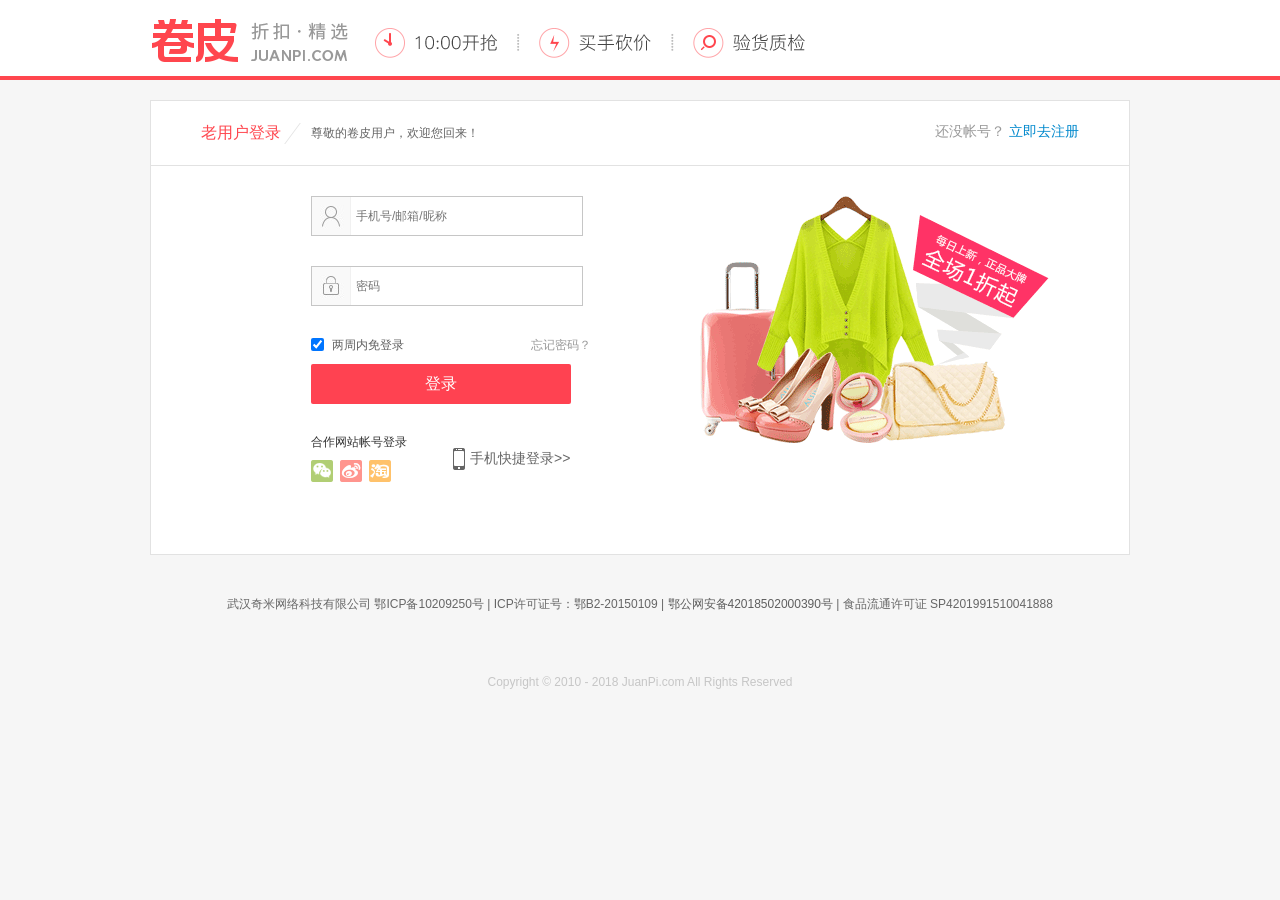
<file: project/html/login.html>
<!DOCTYPE html>
<html>
	<head>
		<meta content="text/html; charset=utf-8" http-equiv="Content-Type">
		<title>会员登录 - 卷皮网</title>
		<meta name="keywords" content="会员登录,九块邮,卷皮网">
		<meta name="description" content="马上注册登录卷皮账号，体验九块邮、卷皮网会员专属福利！更有超值商品0元兑换！">
		<link rel="stylesheet" href="../css/normalize.css" />
		<link rel="stylesheet" type="text/css" href="../css/style.css"/>
		<script src="../js/jquery.cookie.js" type="text/javascript" charset="utf-8"></script>
		<script src="../js/require.js" defer async="true" data-main="../js/main3.js"></script>
		<script src="../js/require.js" type="text/javascript" charset="utf-8"></script>
		<script src="../js/jquery-2.1.4.min.js" type="text/javascript" charset="utf-8"></script>
		
	</head>
	<body>
		<div class="header header-login">
			<div class="area">
				<div class="logo">
					<div class="fl">
						<a href="index.html" title="卷皮首页" class="juan-logo"></a>
					</div>
				</div>
				<div class="protection">
				</div>
			</div>
		</div>
		<div class="main">
			<div class="login-main">
				<div class="login-content">
					<div class="title">
						<span class="hd">老用户登录</span>
						<span class="tips">尊敬的卷皮用户，欢迎您回来！</span>
						<p class="other">还没帐号？
							<a href="register.html">立即去注册</a>
						</p>
					</div>
					<div class="login-center">
						<div class="content-landing fl">
							<form>
								<ul class="login-list">
									<li class="active">
										<label class="normal"></label>
										<div class="box_border">
											<div class="user_img"></div>
											<input type="text" placeholder="手机号/邮箱/昵称" class="normal-input" name="tel" id="tel"/>
										</div>
									</li>
									<li class="error-box">
										<label class="normal"></label>
										<div class="box_border">
											<div class="code_img"></div>
											<input type="password" class="normal-input" placeholder="密码" name="pass" id="password"/>
										</div>
										<div class="error-box" id="password_warn">
											<strong class="error unsee"></strong>
											<p class="msg_error" style="display: none;">用户名或密码错误</p>
										</div>
									</li>
									<li class="chex-d">
										<label class="normal"></label>
										<div class="chex">
											<span>
												<label>
													<input type="checkbox" checked="checked" class="ck"/>
													两周内免登录
												</label>
											</span>
											<a href="https://user.juanpi.com/forget" class="forget">忘记密码？</a>
										</div>
									</li>
									<li>
										<label class="normal"></label>
										<div class="btn">
											<input type="submit" class="sub smt-o" value="登录" id="btn"/>
										</div>
										
									</li>
									<li class="third-login">
										<label class="normal"></label>
										<div class="union-login1">
											<p class="union-title">
												<span>合作网站帐号登录</span>
											</p>
											<div class="third-box">
												<a href="https://user.juanpi.com/login/connect/type/weixin" class="wenxin"></a>
												<a href="https://user.juanpi.com/login/connect/type/sina" class="sina"></a>
												<a href="https://user.juanpi.com/login/connect/type/taobao" class="taobao"></a>
											</div>
										</div>
										<a href="https://user.juanpi.com/quicklogin" class="quick fl">
											<em class="icons icons-phone-other fl"></em>
											<span class="fl">手机快捷登录>></span>
										</a>
									</li>
								</ul>
							</form>
						</div>
						<div class="login-l-img fr">
							<img src="../img/login-bj-ad.png"/>
						</div>
					</div>
				</div>
				<p class="foot-tips">
					武汉奇米网络科技有限公司 鄂ICP备10209250号 | ICP许可证号：鄂B2-20150109 | 
					<a href="http://www.beian.gov.cn/portal/registerSystemInfo?recordcode=42018502000390" target="_blank">鄂公网安备42018502000390号</a>
					 | 食品流通许可证 SP4201991510041888
				</p>
				<p class="ft-company">
					Copyright © 2010 - 2018 JuanPi.com All Rights Reserved
				</p>
			</div>
		</div>			
	</body>
</html>
</file>
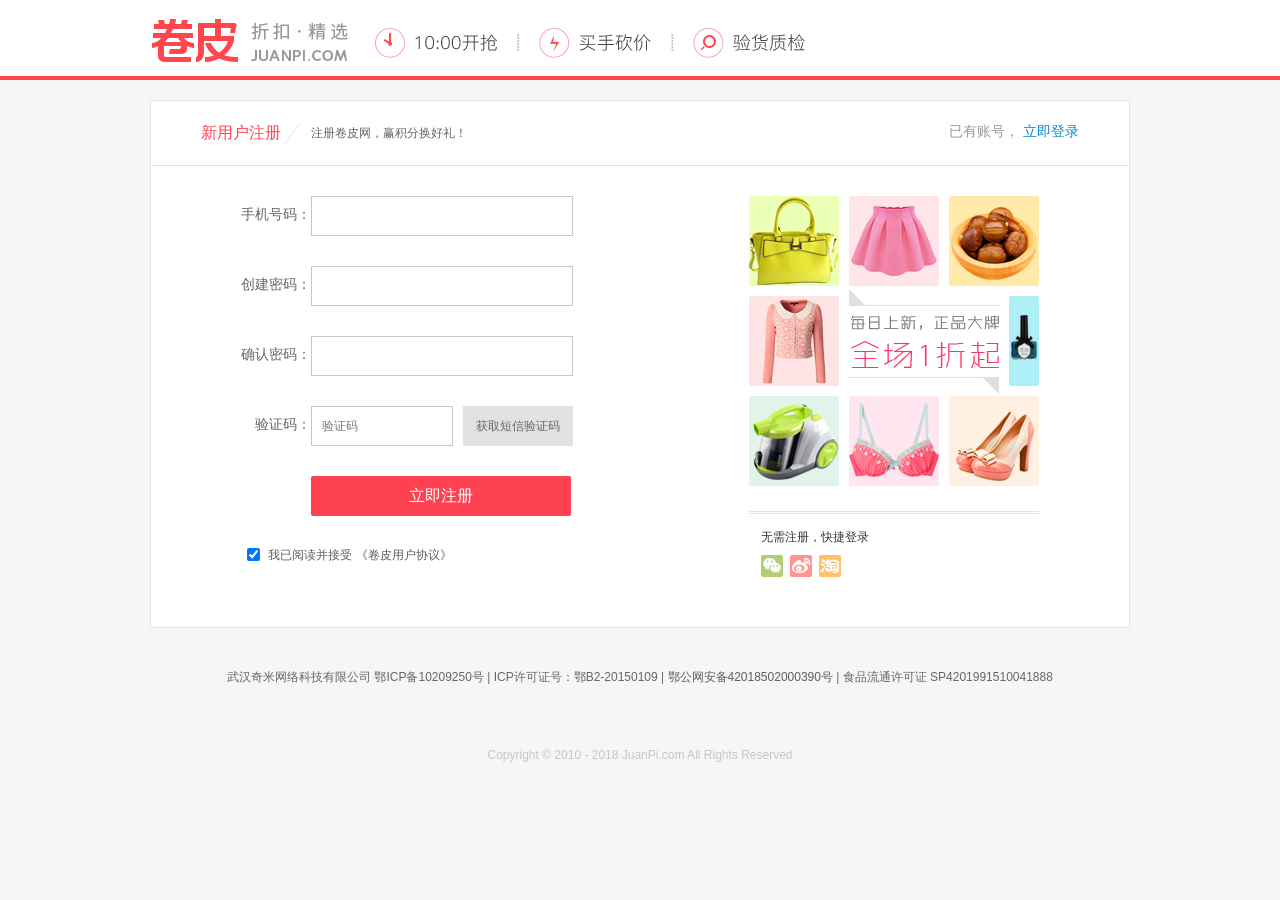
<file: project/html/register.html>
<!DOCTYPE html>
<html>
	<head>
		<meta content="text/html; charset=utf-8" http-equiv="Content-Type">
		<meta name="keywords" content="会员注册,九块邮,卷皮网">
		<meta name="description" content="马上注册登录卷皮账号，体验九块邮、卷皮网会员专属福利！更有超值商品0元兑换！">
		<title>免费注册，独享淘宝天猫1折商品 - 卷皮网</title>
		<link rel="stylesheet" type="text/css" href="../css/normalize.css"/>
		<link rel="stylesheet" type="text/css" href="../css/style.css"/>
		<script src="../js/require.js" defer async="true" data-main="../js/main2.js"></script>
		<script src="../js/require.js" type="text/javascript" charset="utf-8"></script>
		<script src="../js/jquery-2.1.4.min.js" type="text/javascript" charset="utf-8"></script>
	</head>
	<body>
		<div class="header header-login">
			<div class="area">
				<div class="logo">
					<div class="fl">
						<a href="index.html" title="卷皮首页" class="juan-logo"></a>
					</div>
				</div>
				<div class="protection">
					
				</div>
			</div>
		</div>
		<div class="main">
			<div class="login-main">
				<div class="login-content">
					<div class="title">
						<span class="hd">新用户注册</span>
						<span class="tips">注册卷皮网，赢积分换好礼！</span>
						<p class="other">已有账号，
							<a href="login.html">立即登录</a>
						</p>
					</div>
					<div class="login-center">
						<div class="content-landing fl">
							<form id="form" action="../php/reg.php" method="post">
								<ul>
									<li class="error-box">
										<label class="normal">手机号码：</label>
										<input type="text" class="normal-input" name="tel"/>
										<div class="error-box1 " id="email_warn">
											<strong class=""></strong>
											<p class="msg_error msg_error_gray"></p>
										</div>
									</li>
									<li class="set-password">
										<label class="normal">创建密码：</label>
										<input type="password" class="normal-input" name="pass"/>
										<div class="error-box1 " id="email_warn">
											<strong class=""></strong>
											<p class="msg_error msg_error_gray"></p>
										</div>
									</li>
									<li>
										<label class="normal">确认密码：</label>
										<input type="password" class="normal-input" />
										<div class="error-box1 " id="email_warn">
											<strong class=""></strong>
											<p class="msg_error msg_error_gray"></p>
										</div>
									</li>
									<li>
										<label class="normal">验证码：</label>
										<input type="text" class="normal-input code-input" placeholder="验证码" />
										<div class="verification-code ">
											<input type="button" class="phone-verify disabled" value="获取短信验证码" />
										</div>
										<div class="error-box1 " id="email_warn">
											<strong class=""></strong>
											<p class="msg_error msg_error_gray"></p>
										</div>
									</li>
									<li>
										<label class="normal"></label>
										<div class="btn">
											<input type="submit" class="sub smt-o" value="立即注册" name="submit" />
										</div>
									</li>
									<li class="chex-d">
										<label class="normal" style="width: 16px;"></label>
										<div class="chex" style="width: 378px">
											<span>
												<label>
													<input type="checkbox" class="ck" checked="checked"/>
													我已阅读并接受
													<a href="https://www.juanpi.com/about/liences" target="_blank">
														《卷皮用户协议》
													</a>
												</label>
											</span>
										</div>
									</li>
								</ul>
							</form>
						</div>
						<div class="login-l-img fr mr10">
							<img src="../img/login-bj-ad01.png"/>
							<div class="line"></div>
							<div class="third-login">
								<div class="union-login">
									<p class="union-title">
										<span>无需注册，快捷登录</span>
									</p>
									<div class="third-box">
										<a href="https://user.juanpi.com/login/connect/type/weixin" class="wenxin"></a>
										<a href="https://user.juanpi.com/login/connect/type/sina" class="sina"></a>
										<a href="https://user.juanpi.com/login/connect/type/taobao" class="taobao"></a>
										
									</div>
								</div>
							</div>
						</div>
					</div>
				</div>
				<p class="foot-tips">
					武汉奇米网络科技有限公司 鄂ICP备10209250号 | ICP许可证号：鄂B2-20150109 | 
					<a href="http://www.beian.gov.cn/portal/registerSystemInfo?recordcode=42018502000390" target="_blank">鄂公网安备42018502000390号</a>
					 | 食品流通许可证 SP4201991510041888
				</p>
				<p class="ft-company">
					Copyright © 2010 - 2018 JuanPi.com All Rights Reserved
				</p>
			</div>
		</div>
	</body>
</html>
</file>
<file: project/css/style.css>
/*登录注册*/
body{
	background: #f6f6f6;
	color: #666;
	height: 100%;
	min-width: 1000px;
	font: 12px/1.5 Tahoma,Helvetica,Arial,'宋体',sans-serif,\5b8b\4f53
}
em,i{
	font-style: normal;
}
.header{
	background: #fff;
}
.header-login{
	border-bottom: 4px solid #ff464e;
}
.header-login .area{
	height: 76px;
	position: relative;
	width: 980px;
	margin: 0 auto;
}
.logo{
	position: absolute;
	background: url(../img/header-total.gif) no-repeat -78px -217px;
	top: 15px;
	left: 0;
	width: 210px;
	height: 56px
}
.protection{
	position: absolute;
	background: url(../img/header-total.gif) no-repeat;
	width: 465px;
	height: 33px;
	right: 10px;
	top: 24px;
}
.fl{
	float: left;
	display: inline;
}
.juan-logo{
	display: block;
	overflow: hidden;
	height: 0px;
	padding-top: 46px;
	width: 88px;
}
.main{
	width:980px;
	margin: 0 auto;
}
.login-main{
	width: 980px;
	margin: 20px auto 0;
}
.login-content{
	width: 978px;
	position: relative;
	background: #FFFFFF;
	overflow: hidden;
	border: 1px solid #e2e2e2;
	padding-bottom: 50px;
}
.title{
	width: 878px;
	padding: 20px 50px;
	border-bottom: 1px solid #E2E2E2;
	overflow: hidden;
}
.hd{
	color: #FF464E;
	font-size: 16px;
	font-family: "微软雅黑","宋体";
	margin-right: 10px;
	background: url(../img/hd-bg.gif) no-repeat center right;
	padding-right: 20px;
	float: left;
}
.tips{
	float: left;
	margin-top: 3px;
}
.other{
	float: right;
	font-size: 14px;
	color: #999;
}
.other a{
	color:#0289cd;
}
.login-center{
	padding: 30px 80px 0 80px;
	width: 818px;
	height: auto;
	overflow: hidden;
}
.content-landing{
	width: 450px;
}
.content-landing li{
	padding-bottom: 25px;
	overflow: visible;
	position: relative;
	height: 45px;
	clear: both;
	list-style: none;
}
.normal{
	width: 80px;
	text-align: right;
	float: left;
	display: inline;
	height: 20px;
	margin-top: 8px;
	font-size: 14px;
}
label{
	cursor: default;
}
.normal-input{
	border: 1px solid #c6c6c6;
	color: #666666;
	padding: 12px 0 12px 10px;
	height: 14px;
	line-height: 14px;
	width: 250px;
	float: left;
}
.otherregister{
	height: 40px;
	line-height: 40px;
	padding-left: 6px;
	display: inline-block;
	margin-top: -2px;
}
.otherregister a{
	color: #0289cd;
}
.verification-code{
	width: 110px;
	float: left;
	margin-left: 10px;
	height: 40px;
}
.code-input{
	width: 130px;
}
.disabled{
	color: #666;
}
.phone-verify{
	display: block;
	background: #E2E2E2;
	width: 110px;
	height: 40px;
	text-align: center;
	line-height: 40px;
	border: none;
}
.btn{
	float: left;
	width: 260px;
}
.smt-o{
	background-position: 0 0;
	color: #FFFFFF;
}
.sub{
	width: 260px;
	height: 40px;
	font-size: 16px;
	border-radius: 2px;
	background: url(../img/new-login.gif) no-repeat;
	border: none;
}
.login-center .content-landing .chex-d {
    padding-bottom: 8px;
    height: 20px;
    }
.chex{
	width: 378px;
	float: left;
}
.chex span{
	color: #5e5e5e;
	float: left;
}
.ck{
	vertical-align: -2px;
	margin-right: 5px;
}
.chex a{
	color: #5E5E5E;
}
.chex a:hover{
	color: #FF464E;
}
.login-l-img{
	overflow: hidden;
	width: 358px;
	text-align: right;
}
.mr10{
	margin-right: 10px;
}
.fr{
	float: right;
	display: inline;
}
.line{
	height: 1px;
	width: 290px;
	margin: 20px 0 15px;
	border-top: 1px solid #e2e2e2;
	border-bottom: 1px solid #e2e2e2;
	float: right;
}
.third-login{
	text-align: left;
}
.union-login{
	float: left;
	width: 142px;
	margin-left: 80px;
}
.union-title{
	height: 16px;
	line-height: 16px;
	position: relative;
}
.union-title span{
	color: #333;
}
.third-box{
	margin-top: 10px;
}
.third-box a{
	float: left;
	width: 22px;
	height: 22px;
	margin-right: 7px;
	display: inline;
	background: url(../img/new-login.gif) no-repeat;
}
.third-box .wenxin{
	background-position: -236px -194px;
}
.third-box .wenxin:hover{
	background-position: -210px -194px;
}
.third-box .sina{
	background-position: -27px -169px;
}
.third-box .sina:hover{
	background-position: 0px -169px;
}
.third-box .taobao{
	background-position: -27px -140px;
}
.third-box .taobao:hover{
	background-position: 0px -140px;
}
.foot-tips{
	text-align: center;
	margin: 40px auto;
	width: 900px;
}
.foot-tips a{
	color: #5e5e5e;
}
.foot-tips a:hover{
	color: #ff464e;
}
.ft-company{
	padding-top: 2px;
}

/*登陆*/
.box_border{
	border: 1px solid #c6c6c6;
	width: 270px;
	float: left;
}
.user_img{
	background: url(../img/name2.jpg) no-repeat #f1f1f1;
	width: 39px;
	height: 38px;
	float: left;
}
.code_img{
	background: url(../img/code2.jpg) no-repeat #f1f1f1;
	width: 39px;
	height: 38px;
	float: left;
}
.box_border .normal-input{
    border: 0;
    width: 226px;
    padding: 12px 0 12px 5px;
}
.chex-d .chex {
    width: 280px;
    float: left;
}
.chex .forget{
	float: right;
	color: #999;
}
.chex .forget:hover{
	color: #999;
}
.union-login1 {
    float: left;
    width: 142px;
}
.quick{
	margin: 14px 0 0;
	font-size: 14px;
	color: #666;
}
.icons{
	background: url(../img/icons-total.gif) no-repeat;
	display: block;
}
.icons-phone-other{
	width: 12px;
	height: 22px;
	background-position: right -249px;
	margin: 0 5px 0 0;
}
/*头部*/
#toolar {
  background: #F6F6F6;
  height: 30px;
}

#toolar .bar-con {
  width: 1280px;
}

.bar-con {
  width: 980px;
  margin: 0 auto;
  line-height: 29px;
}

.fr {
  float: right;
  display: inline;
}

#toolar .bar-con .login-show {
  display: block;
  float: left;
  color: #E2E2E2;
}

.bar-con .login-show a {
  margin-left: 15px;
  color: #333333;
}
.bar-con a:hover {
  color: #FF464E;
}
.bar-con .login-show a:hover {
  color: #FF464E;
}

#nav-reg {
  color: #FF464E;
}

.bag-show {
  position: relative;
  float: left;
  z-index: 101;
  width: 107px;
  height: 30px;
  background: url(../img/li_cur.png) no-repeat right 8px;
  color: #F6F6F6;
}

.bag-show .bag-a {
  position: absolute;
  width: 107px;
  display: block;
  top: 2px;
  left: 0;
  text-align: center;
  z-index: 15;
  margin-left: 0;
}
.bag-show:hover {
  background: #fff;
  box-shadow: 0 1px 3px #d9d9d9;
}
.bag-show:hover .bag-a {
    height: 40px;
    background: #fff;
}
.icon-normal {
  display: inline-block;
  vertical-align: -3px;
  background: url(../img/icon-total.png) no-repeat 0 0;
}

.icon-bag {
  position: relative;
  background-position: 0 -156px;
  width: 16px;
  height: 18px;
  float: left;
  margin: 4px 11px 0 12px;
}

.empty {
  line-height: 24px;
  color: #333;
}
.empty em {
  background: none repeat scroll 0 0 #FF464E;
  border-radius: 15px;
  color: #FFFFFF;
  display: inline;
  font-family: "瀹嬩綋";
  height: 18px;
  line-height: 18px;
  margin: 3px 0 0 5px;
  text-align: center;
  width: 18px;
  float: left;
  font-style: normal;
}

.fl {
  float: left;
  display: inline;
}

.other-show {
  display: block;
  float: left;
  color: #E2E2E2;
}

.other-show01 {
  position: relative;
  z-index: 13;
}

.other-show01 a {
  padding-right: 10px;
}

.right-show div a {
  color: #333333;
  margin-left: 15px;
}
.normal-box01 {
  display: none;
  position: absolute;
  top: 24px;
  left: 0;
  background: #fff;
  border: 1px solid #e5e5e5;
  border-radius: 5px;
  overflow: hidden;
  z-index: 13;
}
.normal-box01 a {
  display: block;
  width: 48px;
  margin-left: 12px !important;
  color: #333333;
}

.other-show01:hover .normal-box01 {
  display: block;
}
.header {
  background: #FFFFFF;
}
.carhead{
	position: relative;
    width: 100%;
    background: #ffffff;
    border-bottom: #fc2c3e 2px solid;
}
.clear {
  clear: both;
}

.area {
  width: 1200px;
  position: relative;
  height: 85px;
  margin: 0 auto;
}

.logo {
  position: absolute;
  display: block;
  width: 210px;
  height: 52px;
  background: url(../img/header-total.gif) no-repeat -78px -52px;
  top: 17px;
  left: 0;
}
.juan-temai{
	background-position: -78px -388px;
}
.protection {
  display: block;
  position: absolute;
  width: 465px;
  height: 33px;
  background: url(../img/header-total.gif) no-repeat;
  top: 28px;
  right: 290px;
}
.protection a {
  display: block;
  float: left;
  height: 16px;
  width: 98px;
  margin: 0 0 0 34px;
}

.search {
  top: 25px;
  right: 0;
  width: 237px;
  height: 35px;
  position: absolute;
}

.banner-right-code {
  position: absolute;
  right: -80px;
  top: 125px;
}

.search-area {
  display: block;
  width: 200px;
  height: 35px;
  background: #efefef;
}

.txt {
  border: 0 none;
  outline: 0 none;
  background: #EFEFEF;
  width: 190px;
  height: 30px;
  line-height: 30px;
  margin: 2px 0 0 10px;
  color: #c6c6c6;
}

.smt {
  border: 0 none;
  height: 35px;
  width: 37px;
  display: block;
  background: url(../img/header-total.gif) no-repeat right -65px;
}

.mainNav {
  width: 100%;
  height: 38px;
  border-bottom: 2px solid #FF464E;
}

.nav {
  width: 1200px;
  height: 38px;
  margin: 0 auto;
}

.navigation li {
  float: left;
  display: inline;
  height: 38px;
  position: relative;
  z-index: 11;
}
.current {
  background: #FF464E;
  border-radius: 6px 6px 0 0;
}

.navigation .current a {
  color: #FFF;
}

.navigation li a {
  float: left;
  padding: 10px 24px 0;
  font-size: 14px;
  height: 30px;
  color: #333333;
}
.navigation li a:hover {
  text-decoration: none;
  color: #ff464e;
}
#new-qcodes {
  top: 40px;
}

.code {
  background: url(../img/jp-app-90-new.png) no-repeat;
  height: 148px;
  width: 148px;
}

.navigation li:hover .code-tips {
  display: block;
}

.navigation .code-tips {
  display: none;
  position: absolute;
  left: -28px;
  top: 36px;
  background-color: #fff;
  border: #e2e2e2 solid 1px;
  padding: 5px;
  width: 148px;
  height: 173px;
  z-index: 100;
}
#new-phone {
  background: url(../img/phone-new-20151119.png) no-repeat;
  height: 16px;
  margin-top: 3px;
  width: 12px;
  float: left;
  margin-right: 3px;
}

.top_bar {
  width: 1200px;
  background-color: #f7f7f7;
  height: 380px;
  overflow: hidden;
  margin: 0 auto;
}
/*底部*/
.foot {
  position: relative;
  margin: 0 auto;
  margin-top: 40px;
  background: #F9F9F9;
  z-index: 100;
  border-top: 1px solid #ce003f;
  overflow: hidden;
}
.foot .logo1 {
  color: #999999;
  text-align: center;
  padding-top: 10px;
}
.foot .logo1 img {
  margin-right: 27px;
}

.white_bg {
  border-top: 4px solid #FF464E;
}

.foot-con {
  width: 1100px;
  padding: 0 50px;
  margin: 0 auto;
  padding-bottom: 30px;
  background: #F9F9F9;
}

.con-box-n {
  padding-top: 25px;
  margin: 0 auto;
  overflow: hidden;
}

.app-side-box {
  width: 90px;
}
.app-side-box .app-show {
  background: url(../img/jp-app-90.png) no-repeat;
  height: 90px;
  width: 90px;
  margin-top: 5px;
}
.app-side-box .app-txt {
  margin: 10px 0;
}

.con-left-info {
  padding-left: 65px;
  width: auto;
  overflow: hidden;
}
.con-left-info .help-info {
  width: 100px;
}
.con-left-info dl {
  width: 200px;
  float: left;
  display: inline;
}
.con-left-info dl dt {
  font-size: 14px;
  color: #333333;
  font-weight: bold;
  margin-bottom: 10px;
  padding-left: 7px;
}
.con-left-info dl dd {
  margin-bottom: 5px;
  color: #666666;
}
.con-left-info dl dd a {
  color: #666666;
}
.con-left-info dl dd a i {
  width: 4px;
  height: 4px;
  overflow: hidden;
  border-radius: 50%;
  background: #C6C6C6;
  display: inline-block;
  margin-right: 5px;
  float: left;
  margin-top: 8px;
}

.con-menu {
  margin-top: 35px;
}
.con-menu a {
  display: block;
  width: 86px;
  height: 35px;
  background: url(../img/service_add.gif) no-repeat 0 -5px;
}
.con-menu .service-time {
  padding-left: 10px;
  width: 65px;
}
.con-menu .service-time p {
  color: #919191;
  line-height: 18px;
}

.links {
  height: 20px;
  padding: 10px 0;
  border-bottom: 1px solid #ccc;
  color: #999999;
  white-space: nowrap;
  overflow: hidden;
  margin: 0 auto;
}
.links span {
  display: block;
  overflow: hidden;
  float: left;
}

.links_list_box {
  width: 970px;
  float: left;
  height: 20px;
  position: relative;
  overflow: hidden;
}

.links_list {
  white-space: nowrap;
  overflow: hidden;
  position: relative;
}
.links_list li {
  height: 20px;
  overflow: hidden;
  position: relative;
  margin-bottom: 5px;
}
.links_list li a {
  color: #999999;
  float: left;
  margin-left: 10px;
  margin-right: 10px;
}

.more {
  float: right;
  color: #999999;
}

.ft-company {
  text-align: center;
  padding-top: 20px;
  color: #C6C6C6;
}
.ft-company a {
  color: #C6C6C6;
}
.ft-company a:hover {
  text-decoration: underline;
}

/*详情页*/
.pr{
	position: relative;
}
.mt20{
	width: 1200px;
	margin-top: 20px !important;
}
.main{
	margin: 0 auto;
}
.place-show{
	width: auto;
	height: auto;
	overflow: hidden;
	margin: 0 0 20px 0;
}
.place-explain a{
	font-size: 14px;
	color: #333333;
	margin: 0 5px;
}
.tab_arrow{
	width: 6px;
	height: 10px;
	display: inline-block;
	background: url(../img/tab_arrow.png) no-repeat;
	background-size: 100% 100%;
}
.goods_show{
	width: 1200px;
	height: auto;
	padding: 0 20px 0 0;
	background: #FFFFFF;
}
.deal-pic{
	display: inline-block;
	width: 480px;
	margin-bottom: 60px;
}
.deal-pic ul {
    width: 58px;
    display: inline-block;
    font-size: 0;
    margin-right: 18px;
    vertical-align: middle;
}
.deal-pic ul li {
    border: 1px solid #ebebeb;
    height: 58px;
    margin-bottom: 8px;
    width: 58px;
}
.deal-pic .cur {
    border-color: #333;
}
.deal-pic ul li:last-child {
    margin-bottom: 0;
}
.mr0 {
    margin-right: 0px!important;
}
.deal-pic .scale {
    display: inline-block;
    height: 400px;
    overflow: hidden;
    vertical-align: middle;
    width: 400px;
    text-align: center;
    position: relative;
}
.pic{
	width: 400px;
	height: 400px;
}
.pic img {
    display: block;
    max-width: 400px;
    _width: 400px;
    max-width: 400px;
}
.bigscale{
    width: 400px;
    height: 400px;
    border: 1px solid #000;
    overflow: hidden;
    position: absolute;
    left: 500px;
    top: 50px;
    z-index: 100;
    visibility: hidden;

}
.smallscale{
	width: 200px;
    height: 200px;
    background: orange;
    opacity: 0.3;
    position: absolute;
    left: 0px;
    top: 0px;
    visibility: hidden;
}
.bigpic{
    width: 800px;
    height: 800px;
    position: absolute;
    left: 0px;
    top: 0px;
}

.sale_ad_info_txt {
    margin-top: 20px;
    margin-left: 80px;
}
.sale_text_wrapper {
    display: inline-block;
}
.sale_ad_txt:first-child {
    margin-left: 0;
}
.sale_ad_txt{
    display: inline;
    font-size: 12px;
    color: #666;
    margin-left: 26px;
}
.deal-pic .sector-other {
    width: 338px;
    clear: both;
    margin: 20px 0 0 76px;
    line-height: 20px;
}
.collect {
    margin-right: 60px;
}
.sector-other div {
    float: left;
}
.sector-other div a {
    color: #666;
}
.sector-other div i {
    width: 21px;
    height: 17px;
    display: inline-block;
    overflow: hidden;
    vertical-align: -4px;
    margin-right: 5px;
    background: url(../img/mall-total.gif) no-repeat;
}
.sector-other .collect i {
    background-position: -103px 2px;
}
.sector-other .share-box i {
    background: url(../img/share.png) no-repeat;
    width: 12px;
    height: 12px;
    background-size: 100%;
    vertical-align: middle;
    margin-top: -4px;
}
.share-box .share {
    display: none;
    margin-left: 5px;
    height: 16px;
}
.share-box .txt1{
    float: left;
}
.share-box .share a {
    margin-top: 2px;
}
.bdshare-button-style0-16 a{
    float: left;
    font-size: 12px;
    padding-left: 17px;
    line-height: 16px;
    height: 16px;
    background-image: url(../img/icons_0_16.png);
    background-repeat: no-repeat;
    cursor: pointer;
    margin: 6px 6px 6px 0;
}
.bdshare-button-style0-16 .bds_qzone {
    background-position: 0 -52px;
}
.bdshare-button-style0-16 .bds_tsina {
    background-position: 0 -104px;

.bdshare-button-style0-16 .bds_tqq {
    background-position: 0 -260px;
}}
.deal-wrap{
	width: 460px;
	margin-left: 36px;
	display: inline-block;
	position: relative;
	vertical-align: top;
}
.deal-wrap h1 {
    color: #333;
    font-size: 18px;
    max-height: 52px;
    width: 460px;
    overflow-y: hidden;
}
.sector-info{
	width: 460px;
    float: left;
    display: inline;
    line-height: 32px;
    padding-bottom: 80px;
}
.sector-info .J-basic {
    padding: 0;
    border-bottom: 1px dotted #e2e2e2;
}
.sector-info .d-info {
    background: #FFF0F0;
    margin: 10px 0 0 0;
    padding: 8px 0 10px 10px;
    position: relative;
}
.tm-price {
    line-height: 26px;
    overflow: hidden;
}
.deal-wrap dl dd {
    float: left;
}
.tm-price .current2 {
    font-size: 28px;
    color: #ff464e;
}
.tm-price dd i {
    font-size: 18px;
    font-family: "微软雅黑","verdana";
}
.price .old {
    line-height: 32px;
    color: #999;
    margin-left: 10px;
    font-size: 14px;
}
.old .u-yen {
    font-family: "微软雅黑","verdana";
    font-size: 14px;
    margin-left: 4px;
}
.activity-info{
	overflow: hidden;
}
.sector-info dl dt {
    color: #999;
    width: 50px;
    float: left;
}
.activity-c {
    width: 398px;
}
.activity-item {
    color: #333;
    cursor: pointer;
    padding-top: 8px;
    position: relative;
}
.activity-c .brand-tag-red {
    font-family: '宋体';
    color: #fff;
    margin-right: 10px;
    background: #FF9000;
    padding: 0px 2px;
    line-height: 14px;
    border: 1px solid #FF9000;
    border-radius: 1px;
}
.info {
    overflow: hidden;
    text-overflow: ellipsis;
    line-height: 16px;
    width: 340px;
}
.act_detail_icon {
    width: 8px;
    height: 9px;
    background: url(../img/act_detail.png) no-repeat;
    background-size: 100% 100%;
    display: inline-block;
    margin-left: 2px;
}
.detail {
    color: #333;
    margin-left: 5px;
    }
.freight {
    margin: 6px 0 6px 10px;
    overflow: hidden;
}
.address {
    display: inline;
    cursor: pointer;
    color: #333;
}
.sale_ad_txt {
    display: inline;
    font-size: 12px;
    color: #666;
    margin-left: 26px;
}
.sale_ad_info_time {
    font-size: 12px;
    color: #333;
    margin-left: 0;
}
.J-other {
    margin-top: 12px;
    width: 460px;
    padding-left: 10px;
}
.deal-wrap dl.color {
    margin-top: 10px;
}
.color dt {
    min-width: 50px;
}
.color ul li.cur,.size ul li.cur{
	background: #fff;
    border: 1px solid #ccc;
    float: left;
    display: inline;
    margin: 0 5px 10px;
    position: relative;
    min-width: 34px;
    border-color: #ff464e;
    border-width: 1px;
    height: 32px;
    line-height: 30px;
}
.color ul li a,.size ul li a{
    position: relative;
    background: #fff;
    display: block;
    height: 32px;
    line-height: 30px;
    overflow: hidden;
    text-align: center;
    text-decoration: none;
    text-transform: uppercase;
    white-space: nowrap;
    color: #333;
    cursor: pointer;
}
.color ul li a img {
    width: 22px;
    height: 22px;
    margin-left: 8px;
    vertical-align: middle;
}
.color .cur a,.size .cur a{
    color: #ff464e;
    height: 32px;
    line-height: 30px;
}
.sku_attr_title {
    font-size: 12px;
    margin-left: 4px;
    margin-right: 9px;
    vertical-align: middle;
}
.J-other dl.size {
    margin-top: 2px;
}
ul li a span.c {
    line-height: 34px;
    padding: 0 15px;
    display: block;
    min-width: 34px;
}
.deal-wrap .number {
    margin-top: 10px;
    padding-left: 12px;
}
.deal-wrap .number dd p {
    background: none repeat scroll 0 0 #fff;
    border: 1px solid #e2e2e2;
    float: left;
    line-height: 26px;
    margin-right: 10px;
    height: 28px;
}
.deal-wrap p {
    color: #666;
    font-weight: normal;
    line-height: 20px;
    max-height: 40px;
    overflow: hidden;
}
.number dd p i {
    cursor: pointer;
    float: left;
    font: bold 18px/26px "微软雅黑";
    height: 28px;
    text-align: center;
    width: 26px;
    user-select: none;
}
.number dd p input {
    background: #f6f6f6;
    font-size: 14px;
    border-color: #e2e2e2;
    border-style: solid;
    border-width: 0 1px;
    float: left;
    height: 28px;
    line-height: 28px;
    padding: 0 5px;
    text-align: center;
    width: 40px;
    color: #8a8a8a;
    font-family: "Arial";
}
.submit-go {
    margin: 20px 0 0 64px;
    float: left;
    width: auto;
    display: inline;
    position: relative;
}
.submit-go .btn {
    text-align: center;
    line-height: 38px;
    background: #FFF0F0;
    width: 154px;
    height: 38px;
    display: block;
    font-size: 18px;
    color: #ff464e;
    font-family: "微软雅黑","宋体";
    float: left;
    border-radius: 2px;
    border: 1px solid #ff464e;
}
.submit-go .add-cart-btn{
    background: #ff464e;
    color: #fff;
    border-color: transparent;
}

.deal-store{
	display: inline-block;
	margin-left: 16px;
	width: 191px;
	background: #FFFFFF;
	border: 1px solid #ebebeb;
	text-align: center;
}
.store_wrapper{
	padding: 20px 0;
	margin: 0 20px;
	border-bottom: 1px dotted #EBEBEB;
}
.deal_store_img{
	width: 48px;
	height: 48px;
	border: 1px solid #EBEBEB;
	margin-left: 50px;
	line-height: 48px;
}
.deal_store_img img{
	width: 48px;
	height: 24px;
	vertical-align: middle;
}
.deal_store_name{
	font-size: 14px;
	color: #333333;
	font-weight: bold;
	margin-top: 16px;
	margin-bottom: 8px;
}
.deal_store_name a{
	color: #5E5E5E;
}
.deal_buy_nums{
	font-size: 12px;
	color: #999999;
}
.store_desc{
	text-align: left;
	padding: 20px 0;
	margin: 0 20px;
	border-bottom: 1px dotted #EBEBEB;
}
.sale-line{
	margin-bottom: 20px;
	font-size: 12px;
	color: #666666;
}
.sale-line img{
	margin-right: 8px;
	width: 14px;
	height: 14px;
	vertical-align: middle;
}
.sale-line a{
	color: #5E5E5E;
}
.to_im {
    margin-top: 20px;
    text-align: left;
    margin-left: 21px;
    margin-bottom: 50px;
}

/*购物车*/
.boKPYq {
    height: auto;
    width: 1200px;
    margin: 0 auto;
}
.digzXy {
    height: 45px;
    width: 100%;
    line-height: 45px;
    color: #a3a3a3;
}
.canDc {
    text-align: left;
    padding: 0 0 0 33px;
    margin: 0 0 0 163px;
}
.fWrwWU {
    float: left;
    width: 230px;
    text-align: center;
    box-sizing: border-box;
}
.cpbYri {
    width: 170px;
}
.ccwVLU {
    width: 215px;
}
.hKQHp {
    width: 155px;
}
.cobIRk {
    height: auto;
    width: 1200px;
    box-sizing: border-box;
    background: #ffffff;
    box-shadow: #f1f1f1 0 0 1px;
}
.gdQmFd {
    position: relative;
    padding: 0 0 20px 0;
}
.jIjoBj {
    height: 500px;
    width: 100%;
    background: url(//jp.juancdn.com/jpwebapp_v1/images_v1/shopping/empty-cart.png);
    background-repeat: no-repeat;
    background-position: center center;
    box-sizing: border-box;
    padding: 400px 0 0 0;
    text-align: center;
}
.iwASZe {
    color: #333333;
    font-size: 16px;
    text-align: center;
}
.kzQkKL {
    display: inline-block;
    width: 80px;
    padding: 5px;
    border-radius: 3px;
    border: #ff464e 1px solid;
    color: #ff464e;
    margin: 10px;
    font-size: 15px;
    -webkit-transition: all 0.1s linear;
    transition: all 0.1s linear;
}
.cnZstM {
    height: 52px;
    width: 1160px;
    line-height: 52px;
    padding: 0 5px 0 0;
    box-sizing: border-box;
    margin: 0 auto;
}
.dhEFau {
    float: left;
    height: 99%;
    width: 40px;
    text-align: center;
}
.hEFYKq {
    position: relative;
    top: -1px;
    vertical-align: middle;
    display: inline-block;
    border-radius: 15px;
    cursor: pointer;
    border: #9B9B9B 1px solid;
    width: 15px;
    height: 15px;
    line-height: 15px;
    -webkit-transition: background 0.2s linear;
    transition: background 0.2s linear;
}
.hEFYKq.checked {
    background: #ff464e;
    border-color: #ff464e;
}
.hEoyiQ {
    padding: 0 10px 0 0px;
    display: inline;
}
.jklnfm{
    position: relative;
    top: -1px;
    padding: 0 5px 0 0;
    height: 20px;
    width: 20px;
    display: inline-block;
    vertical-align: middle;
}
.jklnfm img{
	border-style: none;
}
.jgeReN {
    position: relative;
    height: 126px;
    width: 1158px;
    border: #efefef 1px solid;
    border-top: 0;
    background: #fafafa;
    margin: 0 auto;
    -webkit-transition: background 0.2s linear;
    transition: background 0.2s linear;
}
.jgeReN:first-child {
    border-top: #efefef 1px solid;
}
.hsCwkx {
    padding: 55px 0;
    box-sizing: border-box;
}
.dhEFau {
    float: left;
    height: 99%;
    width: 40px;
    text-align: center;
}
.dTmrnm {
    float: left;
    height: 100px;
    width: 100px;
    margin: 13px 0 13px 0;
}
.bHFcVk {
    padding: 0 13px 0 13px;
    line-height: 18px;
    margin-left: 6px;
}
.fFbWQU {
    color: #666666;
    font-weight: 400;
    min-height: 40px;
    display: block;
    padding: 0 0 10px 0;
}
.fFwBrd {
    color: #ff464e;
    padding: 0 3px 0 5px;
}
.fNZORM {
    color: #999999;
}
.gqzEPU {
    text-align: center;
    font-size: 14px;
    line-height: 100px;
}
.jFEPfJ {
    color: #cccccc;
    padding: 0 0 0 5px;
    font-size: 12px;
    font-style: normal;
}
.hpxIDz.cABebT{
    height: 22px;
    width: auto;
    margin: 52px 43px 0 43px;
}
.eXJNFH {
    height: 20px;
    width: 20px;
    line-height: 18px;
    display: inline-block;
    text-align: center;
    font-weight: 700;
    color: #cccccc;
    background: #ffffff;
    font-size: 14px;
    cursor: not-allowed;
    -webkit-transition: color 0.2s linear;
    transition: color 0.2s linear;
}
.jKWKYq {
    border-right: #e1e1e1 1px solid;
}
.jqPibT {
    height: 20px;
    width: 20px;
    line-height: 18px;
    display: inline-block;
    text-align: center;
    font-weight: 700;
    color: #666666;
    background: #ffffff;
    font-size: 14px;
    cursor: pointer;
    -webkit-transition: color 0.2s linear;
    transition: color 0.2s linear;
}
.eywEEl {
    width: auto;
    color: #999999;
    font-weight: 400;
    font-size: 12px;
    line-height: 20px;
    padding: 0 10px 0 10px;
    height: 19px;
}
.jqPibT {
    height: 20px;
    width: 20px;
    line-height: 18px;
    display: inline-block;
    text-align: center;
    font-weight: 700;
    color: #666666;
    background: #ffffff;
    font-size: 14px;
    cursor: pointer;
    -webkit-transition: color 0.2s linear;
    transition: color 0.2s linear;
}
.jiKWSK {
    border-left: #e1e1e1 1px solid;
}
.dQIiuS {
    text-align: center;
    font-size: 14px;
    color: #ff464e;
    line-height: 100px;
}
.hpxIDz {
    float: left;
    margin: 13px 0 13px 0;
    height: 100px;
    width: 230px;
    box-sizing: border-box;
}
.giPVvt {
    width: 135px;
    text-align: right;
}
.carNkP {
    display: inline-block;
    height: 24px;
    width: 24px;
    margin: 38px auto 0 0;
    cursor: pointer;
    background-posiiton: center center;
}
.ewFBmF {
    background: url(../img/delete.91359608.png);
    transition: transform 0.2s linear;
}
.dTaAdI {
    margin: 10px 0 0 0;
    height: 48px;
    width: 100%;
    line-height: 48px;
    border-top: #efefef 1px solid;
    color: #666666;
    box-shadow: #fafafa 0 -1px 2px;
}
.lcRLSj {
    float: left;
    margin: 0 0 0 20px;
    font-size: 14px;
    color: #666666;
}
.dhEFau {
    float: left;
    height: 99%;
    width: 40px;
    text-align: center;
}
.hPtVKw {
    float: right;
}
.eRltkm {
    color: #ff464e;
    padding: 0 5px 0 5px;
}
.jZoxra {
    padding: 0 5px 0 5px;
    font-size: 12px;
}
.jUfYqO {
    color: #ff464e;
    font-size: 18px;
    padding: 0 5px 0 5px;
}
.POmDt {
    position: relative;
    top: -2px;
    height: 48px;
    width: 200px;
    background: #ff464e;
    color: #ffffff;
    font-size: 18px;
    text-align: center;
    border: 0;
    margin: 0 0 0 25px;
    cursor: pointer;
    outline: 0;
    transition: all 0.2s linear;
}
.hEFYKq.checked:before {
    transform: rotate(45deg) scale(1);
}
.hEFYKq:before {
    content: ' ';
    position: absolute;
    top: 0px;
    left: 0px;
    transform: rotate(0) scale(0);
    display: table;
    border: 2px solid #fff;
    border-top: 0;
    border-left: 0;
    width: 3px;
    height: 7px;
    left: 5px;
    top: 2px;
    transition: all 0.3s cubic-bezier(0.12,0.4,0.29,1.46);
}
/*侧边栏*/
.side_right {
  height: 100%;
  position: fixed;
  right: 0;
  top: 0;
  width: 36px;
  z-index: 102;
  background: #444;
}
.side_right .side-box {
  background: #444;
  height: 100%;
  position: relative;
  z-index: 101;
  color: #FFFFFF;
}

.side-oper {
  position: absolute;
  top: 120px;
  width: 36px;
}
.side-oper .normals {
  margin-top: 15px;
  position: relative;
  list-style: none;
}
.side-oper .normals .links1 {
  width: 36px;
  padding: 9px 0;
  display: block;
  cursor: pointer;
  color: #5E5E5E;
}
.side-oper .side-user {
  margin-top: 0;
}
.side-oper .side-cart {
  border-top: 2px solid #222;
  border-bottom: 2px solid #222;
}

.normal-icon {
  display: block;
  background: url(../img/sidebar.png) no-repeat;
}

.i-user {
  background-position: 0 0;
  width: 18px;
  height: 18px;
  margin-left: 9px;
}

.side_right .side-oper li.normals .tab-login {
  line-height: 36px;
  opacity: 0;
  position: absolute;
  right: 62px;
  text-align: center;
  top: 0;
  border-radius: 2px;
  box-shadow: 0 0 4px rgba(0, 0, 0, 0.3);
  color: #fff;
  display: none;
  background: #fff;
  width: 220px;
  height: 106px;
  padding: 20px 0;
  z-index: 10;
}
.side_right .side-oper li.normals .tab-login .head {
  display: block;
  width: 60px;
  height: 60px;
  margin: 0 auto 10px;
}
.side_right .side-oper li.normals .tab-login .head .pic {
  border: #eee solid 2px;
  border-radius: 50%;
  width: 60px;
  height: 60px;
  margin: 0 auto 10px;
}
.side_right .side-oper li.normals .tab-login .head .pic img {
  border-radius: 50%;
}

.normals .tab-login .txt {
  color: #333;
  background: #fff3f5;
  border-top: #ffd8d8 solid 1px;
  border-bottom: #ffd8d8 solid 1px;
  height: 30px;
  line-height: 30px;
}
.normals .tab-login .txt a {
  color: #ff464e;
}

.side_right .arr-icon {
  color: #444;
  font-family: "瀹嬩綋";
  font-size: 16px;
  height: 16px;
  line-height: 16px;
  position: absolute;
  right: -6px;
  text-align: center;
  top: 14px;
  width: 16px;
}
.side_right .close {
  color: #ccc;
  display: block;
  width: 10px;
  height: 10px;
  font-size: 16px;
  line-height: 10px;
  position: absolute;
  top: 15px;
  right: 10px;
  cursor: pointer;
}

.links-cart {
  border-top: 1px solid #555555;
  border-bottom: 1px solid #555555;
}

.i-cart {
  height: 77px;
  width: 18px;
  background-position: 1px -24px;
  margin: 0 0 0 9px;
}

.num {
  background: #ff464e;
  border-radius: 15px;
  color: #fff;
  display: block;
  font-family: "瀹嬩綋";
  height: 18px;
  line-height: 18px;
  width: 18px;
  text-align: center;
  margin: 5px 0 0 9px;
  font-style: normal;
}

.i-love {
  width: 18px;
  height: 18px;
  background-position: 0 -110px;
  margin: 0 0 0 9px;
}

.i-quan {
  width: 18px;
  height: 18px;
  background-position: 0 -134px;
  margin: 0 0 0 9px;
}

.tab-tips {
  background-color: #444;
  box-shadow: 0 0 4px rgba(0, 0, 0, 0.3);
  color: #fff;
  display: none;
  height: 36px;
  line-height: 36px;
  opacity: 0;
  position: absolute;
  right: 62px;
  text-align: center;
  top: 0;
  width: 90px;
  border-radius: 2px;
}

.side-oper.other {
  position: absolute;
  bottom: 0;
  top: auto;
}

.i-complain {
  width: 18px;
  height: 18px;
  background-position: 0 -208px;
  margin: 0 0 0 9px;
}

.i-code {
  width: 18px;
  height: 18px;
  background-position: 0 -160px;
  margin: 0 0 0 9px;
}

.i-backtop {
  width: 18px;
  height: 18px;
  background-position: 0 -187px;
  margin: 0 0 0 9px;
}
/*限购*/
.deal-wrap .number dd span{
    display: block;
    float: left;
}
.red{
	color: #FF464E;
}
/*注册登陆*/
.error-box1{
    margin-left: 10px;
    width: 16px;
    height: 16px;
    margin-top: 10px;
    color: #666;
    float: left;
    overflow: hidden;

}
.msg_error {
    width: 330px;
    height: 16px;
    overflow: hidden;
    position: absolute;
    top: 42px;
    left: 90px;
    color: #ff464e;
}
 .msg_error_gray{
 	color: #666;
 }
.content-landing li strong {
    width: 16px;
    height: 16px;
    background: url(../img/login.gif) no-repeat;
    display: inline-block;
    margin-right: 3px;
    visibility: hidden;
}
.content-landing .error{
    background-position: 0 -19px;
}
.content-landing .ok{
    background-position: -40px -19px;
}
</file>
